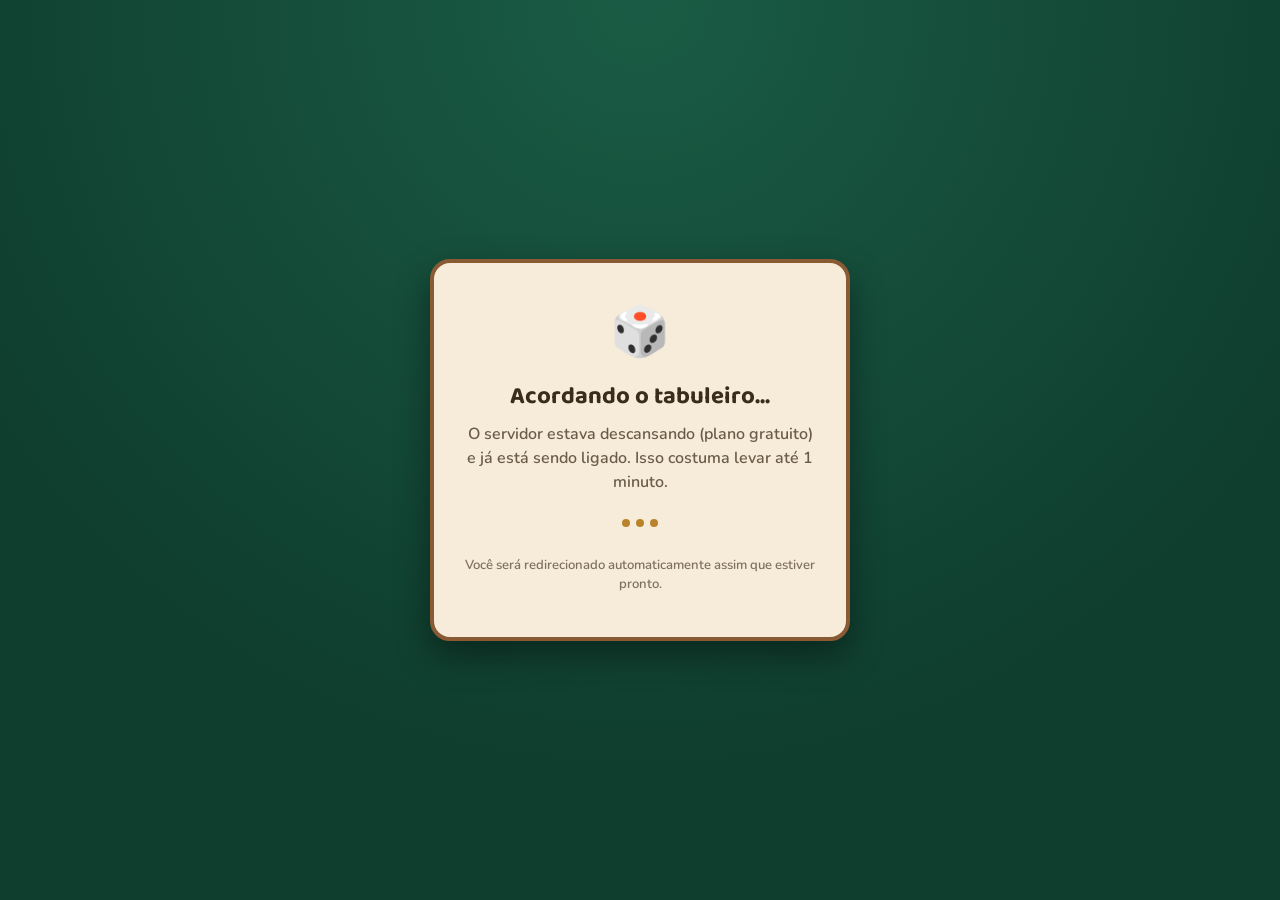
<file: loading-page/index.html>
<!DOCTYPE html>
<html lang="pt-BR">
<head>
    <meta charset="UTF-8">
    <meta name="viewport" content="width=device-width, initial-scale=1.0, viewport-fit=cover">
    <title>Board Game Tracker</title>
    <link rel="preconnect" href="https://fonts.googleapis.com">
    <link rel="preconnect" href="https://fonts.gstatic.com" crossorigin>
    <link href="https://fonts.googleapis.com/css2?family=Baloo+2:wght@500;700;800&family=Nunito:wght@400;600;700&display=swap" rel="stylesheet">
    <meta name="theme-color" content="#1a5c45">
    <style>
        :root {
            --felt-dark: #0f3d2e;
            --felt-light: #1a5c45;
            --wood: #8a5a34;
            --wood-dark: #6b4322;
            --parchment: #f6ecd9;
            --parchment-dark: #ecdcc0;
            --ink: #3a2c1a;
            --ink-soft: #6b5c47;
            --gold: #d9a441;
            --gold-dark: #b9832c;
            --red: #b6402e;
        }

        * {
            box-sizing: border-box;
        }

        body {
            margin: 0;
            min-height: 100vh;
            display: flex;
            align-items: center;
            justify-content: center;
            padding: 1.5rem;
            font-family: "Nunito", sans-serif;
            background: radial-gradient(circle at top, var(--felt-light), var(--felt-dark) 70%);
            color: var(--parchment);
        }

        .card {
            width: 100%;
            max-width: 420px;
            background: var(--parchment);
            color: var(--ink);
            border-radius: 20px;
            border: 4px solid var(--wood);
            box-shadow: 0 14px 34px rgba(0, 0, 0, 0.4);
            padding: 2.25rem 1.75rem;
            text-align: center;
        }

        .dice {
            font-size: 3rem;
            display: inline-block;
            animation: roll 1.6s ease-in-out infinite;
        }

        @keyframes roll {
            0%, 100% { transform: rotate(0deg); }
            25% { transform: rotate(-18deg); }
            50% { transform: rotate(0deg); }
            75% { transform: rotate(18deg); }
        }

        h1 {
            font-family: "Baloo 2", sans-serif;
            font-size: 1.5rem;
            margin: 0.75rem 0 0.35rem;
        }

        p {
            margin: 0.35rem 0;
            color: var(--ink-soft);
            font-weight: 600;
            line-height: 1.5;
        }

        .dots span {
            display: inline-block;
            width: 8px;
            height: 8px;
            margin: 0 3px;
            border-radius: 50%;
            background: var(--gold-dark);
            animation: bounce 1.2s ease-in-out infinite;
        }

        .dots span:nth-child(2) { animation-delay: 0.15s; }
        .dots span:nth-child(3) { animation-delay: 0.3s; }

        @keyframes bounce {
            0%, 80%, 100% { transform: translateY(0); opacity: 0.5; }
            40% { transform: translateY(-6px); opacity: 1; }
        }

        .dots {
            margin: 1.1rem 0 0.4rem;
        }

        .hint {
            margin-top: 1.4rem;
            font-size: 0.82rem;
            color: var(--ink-soft);
            opacity: 0.85;
        }

        #retry-wrap {
            margin-top: 1.4rem;
            display: none;
        }

        #retry-wrap.visible {
            display: block;
        }

        #retry-link {
            display: inline-block;
            padding: 0.65rem 1.4rem;
            border-radius: 999px;
            background: linear-gradient(180deg, var(--gold), var(--gold-dark));
            color: var(--ink);
            text-decoration: none;
            font-weight: 700;
            box-shadow: 0 3px 0 var(--gold-dark), 0 4px 8px rgba(0, 0, 0, 0.2);
        }

        #error-msg {
            display: none;
            color: var(--red);
            font-weight: 700;
        }

        #error-msg.visible {
            display: block;
        }
    </style>
</head>
<body>
    <main class="card">
        <span class="dice">🎲</span>
        <h1>Acordando o tabuleiro...</h1>
        <p>O servidor estava descansando (plano gratuito) e já está sendo ligado. Isso costuma levar até 1 minuto.</p>
        <div class="dots"><span></span><span></span><span></span></div>
        <p class="hint">Você será redirecionado automaticamente assim que estiver pronto.</p>
        <p id="error-msg">Ainda não consegui acordar o servidor. Pode tentar de novo?</p>
        <div id="retry-wrap">
            <a id="retry-link" href="#">Tentar entrar mesmo assim</a>
        </div>
    </main>
    <script>
        // Preencha com a URL pública do backend no Render (ex: https://board-game-tracker.onrender.com)
        const BACKEND_URL = "https://board-game-tracker-n1o1.onrender.com";
        const ENTRY_PATH = "/login.html";
        const PING_ASSET = "/icons/favicon.png";
        const PING_INTERVAL_MS = 2500;
        const SHOW_RETRY_AFTER_MS = 45000;
        const SHOW_ERROR_AFTER_MS = 90000;

        const destination = BACKEND_URL + ENTRY_PATH;
        document.getElementById("retry-link").href = destination;

        const startedAt = Date.now();
        let redirected = false;

        function tryWakeUp() {
            if (redirected) {
                return;
            }
            const img = new Image();
            img.onload = () => {
                redirected = true;
                window.location.href = destination;
            };
            img.onerror = scheduleNext;
            img.src = BACKEND_URL + PING_ASSET + "?t=" + Date.now();
        }

        function scheduleNext() {
            if (redirected) {
                return;
            }
            const elapsed = Date.now() - startedAt;
            if (elapsed >= SHOW_RETRY_AFTER_MS) {
                document.getElementById("retry-wrap").classList.add("visible");
            }
            if (elapsed >= SHOW_ERROR_AFTER_MS) {
                document.getElementById("error-msg").classList.add("visible");
                return;
            }
            setTimeout(tryWakeUp, PING_INTERVAL_MS);
        }

        tryWakeUp();
    </script>
</body>
</html>
</file>
